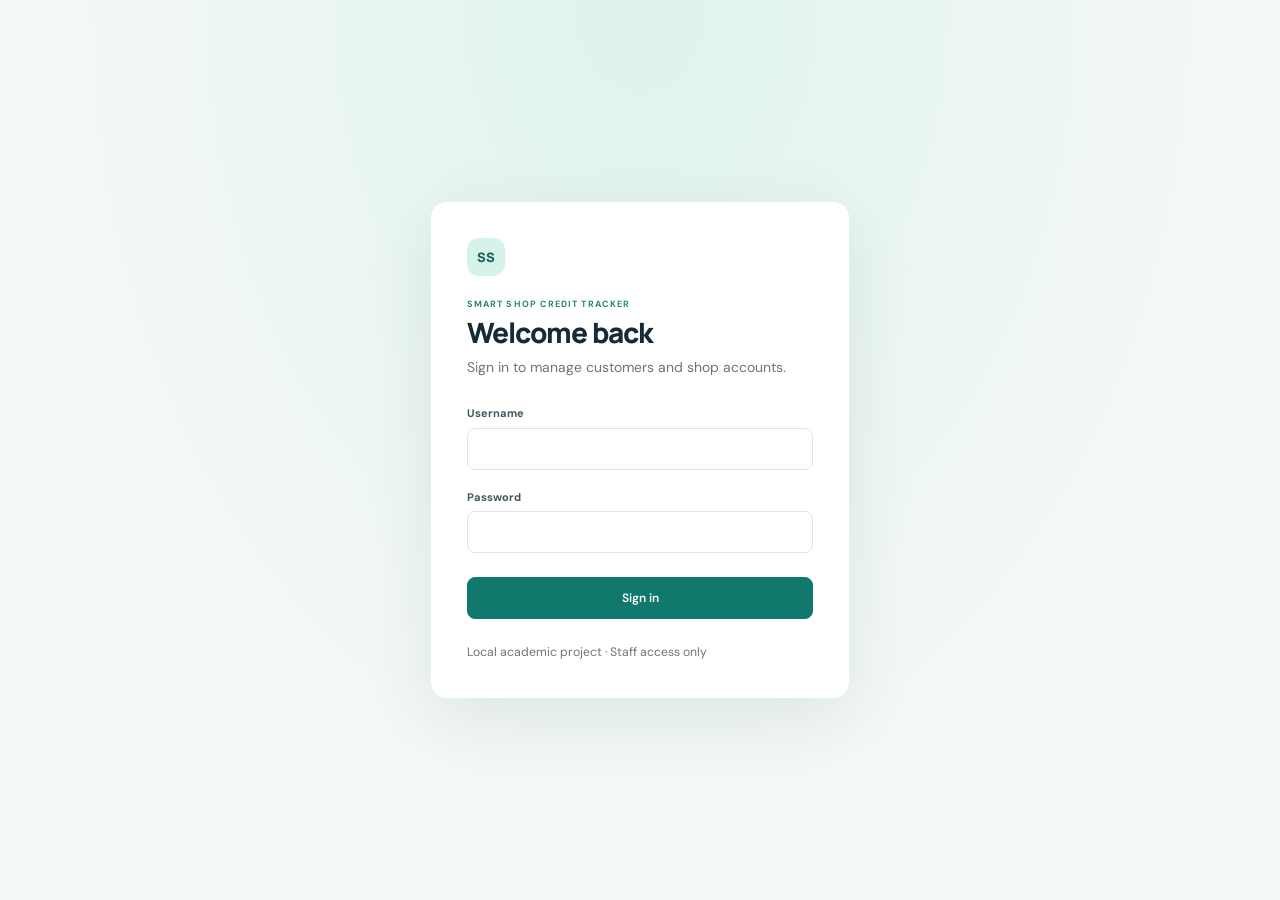
<file: frontend/index.html>
<!doctype html>
<html lang="en">
<head>
  <meta charset="utf-8">
  <meta name="viewport" content="width=device-width, initial-scale=1">
  <title>Dashboard | Smart Shop Credit Tracker</title>
  <link href="https://cdn.jsdelivr.net/npm/bootstrap@5.3.3/dist/css/bootstrap.min.css" rel="stylesheet">
  <link href="css/style.css" rel="stylesheet">
</head>
<body>
  <div class="app-shell">
    <aside class="sidebar">
      <a class="brand" href="#dashboard"><span class="brand-mark">SS</span><span>Smart Shop<small>Credit Tracker</small></span></a>
      <div class="nav-caption">WORKSPACE</div>
      <nav class="nav flex-column" id="main-nav">
        <a class="nav-link active" href="#dashboard"><span>▦</span> Dashboard</a>
        <a class="nav-link" href="#customers"><span>♙</span> Customers</a>
        <a class="nav-link" href="#credits"><span>＋</span> Credit entries</a>
        <a class="nav-link" href="#payments"><span>↙</span> Payments</a>
        <a class="nav-link" href="#ledger"><span>▤</span> Customer ledger</a>
        <a class="nav-link" href="#dues"><span>◷</span> Pending dues</a>
        <a class="nav-link" href="#reports"><span>▥</span> Reports</a>
      </nav>
      <div class="sidebar-footer"><div class="avatar">S</div><div><strong id="signed-in-user">Staff</strong><small>Shop account</small></div><button class="btn btn-sm btn-outline-light ms-auto" id="logout-button" type="button" title="Sign out">↗</button></div>
    </aside>
    <main class="main-area">
      <header class="topbar"><div><div class="eyebrow">SHOP MANAGEMENT</div><h1 id="page-title">Dashboard</h1></div><div class="today-label" id="today-label"></div></header>
      <div id="toast-area" class="toast-area" aria-live="polite"></div>

      <section class="page-section" id="page-dashboard">
        <div class="welcome-panel"><div><div class="eyebrow text-white-50">OVERVIEW</div><h2>Good day. Here’s your shop summary.</h2><p>Track customer credit and collections in one place.</p></div><a href="#credits" class="btn btn-light">＋ Record credit</a></div>
        <div class="row g-3 metric-grid">
          <div class="col-6 col-xl-4"><article class="metric-card"><span class="metric-icon teal">♙</span><div class="metric-label">Active customers</div><div class="metric-value" id="stat-customers">—</div></article></div>
          <div class="col-6 col-xl-4"><article class="metric-card"><span class="metric-icon blue">↗</span><div class="metric-label">Total credit</div><div class="metric-value" id="stat-credit">—</div></article></div>
          <div class="col-6 col-xl-4"><article class="metric-card"><span class="metric-icon green">✓</span><div class="metric-label">Payments collected</div><div class="metric-value" id="stat-payments">—</div></article></div>
          <div class="col-6 col-xl-4"><article class="metric-card"><span class="metric-icon orange">₹</span><div class="metric-label">Outstanding balance</div><div class="metric-value" id="stat-outstanding">—</div></article></div>
          <div class="col-6 col-xl-4"><article class="metric-card"><span class="metric-icon red">◷</span><div class="metric-label">Customers with dues</div><div class="metric-value" id="stat-dues">—</div></article></div>
        </div>
        <article class="content-card mt-4"><div class="card-heading"><div><h2>Recent transactions</h2><p>Latest credit and payment records</p></div><a class="text-link" href="#reports">View reports →</a></div>
          <div class="table-responsive"><table class="table align-middle"><thead><tr><th>Date</th><th>Customer</th><th>Transaction</th><th>Description</th><th class="text-end">Amount</th></tr></thead><tbody id="recent-table"></tbody></table></div>
        </article>
      </section>

      <section class="page-section d-none" id="page-customers">
        <div class="row g-4"><div class="col-xl-4"><article class="content-card"><div class="card-heading"><div><h2 id="customer-form-title">Add customer</h2><p>Customer details are stored securely.</p></div></div>
          <form id="customer-form"><input type="hidden" id="customer-id"><label class="form-label" for="customer-name">Full name</label><input class="form-control mb-3" id="customer-name" maxlength="120" required>
            <label class="form-label" for="customer-phone">Phone number</label><input class="form-control mb-3" id="customer-phone" inputmode="tel" pattern="[0-9+() .-]{7,20}" required>
            <label class="form-label" for="customer-address">Address <span class="optional">(optional)</span></label><textarea class="form-control mb-3" id="customer-address" rows="2" maxlength="255"></textarea>
            <button class="btn btn-primary" type="submit" id="customer-submit">Save customer</button><button class="btn btn-light d-none" type="button" id="cancel-edit">Cancel</button>
          </form></article></div>
          <div class="col-xl-8"><article class="content-card"><div class="card-heading"><div><h2>Customer directory</h2><p>Search by name or phone number.</p></div><input class="form-control search-input" id="customer-search" placeholder="Search customers…"></div>
            <div class="table-responsive"><table class="table align-middle"><thead><tr><th>Customer</th><th>Phone</th><th>Status</th><th class="text-end">Balance</th><th></th></tr></thead><tbody id="customers-table"></tbody></table></div></article></div>
        </div>
      </section>

      <section class="page-section d-none" id="page-credits">
        <div class="row g-4"><div class="col-lg-5"><article class="content-card"><div class="card-heading"><div><h2>Record credit purchase</h2><p>Add a customer purchase made on credit.</p></div></div>
          <form id="credit-form"><label class="form-label" for="credit-customer">Customer</label><select class="form-select mb-3 customer-select" id="credit-customer" required></select>
            <label class="form-label" for="credit-description">Purchase description</label><input class="form-control mb-3" id="credit-description" maxlength="255" required>
            <label class="form-label" for="credit-amount">Amount (₹)</label><input class="form-control mb-3" id="credit-amount" type="number" min="0.01" step="0.01" required>
            <label class="form-label" for="credit-date">Purchase date</label><input class="form-control mb-3" id="credit-date" type="date" required>
            <label class="form-label" for="credit-notes">Notes <span class="optional">(optional)</span></label><textarea class="form-control mb-3" id="credit-notes" rows="2" maxlength="500"></textarea>
            <button class="btn btn-primary" type="submit">Save credit entry</button>
          </form></article></div><div class="col-lg-7"><article class="content-card"><div class="card-heading"><div><h2>Credit history</h2><p>Latest customer credit entries.</p></div></div><div class="table-responsive"><table class="table align-middle"><thead><tr><th>Date</th><th>Customer</th><th>Description</th><th class="text-end">Amount</th></tr></thead><tbody id="credits-table"></tbody></table></div></article></div></div>
      </section>

      <section class="page-section d-none" id="page-payments">
        <div class="row g-4"><div class="col-lg-5"><article class="content-card"><div class="card-heading"><div><h2>Record payment</h2><p>Partial and full payments are supported.</p></div></div>
          <form id="payment-form"><label class="form-label" for="payment-customer">Customer</label><select class="form-select mb-2 customer-select" id="payment-customer" required></select><div id="payment-balance" class="balance-hint mb-3">Choose a customer to see their balance.</div>
            <label class="form-label" for="payment-amount">Payment amount (₹)</label><input class="form-control mb-3" id="payment-amount" type="number" min="0.01" step="0.01" required>
            <label class="form-label" for="payment-method">Payment method</label><select class="form-select mb-3" id="payment-method"><option value="CASH">Cash</option><option value="UPI">UPI</option><option value="OTHER">Other</option></select>
            <label class="form-label" for="payment-date">Payment date</label><input class="form-control mb-3" id="payment-date" type="date" required>
            <label class="form-label" for="payment-notes">Notes <span class="optional">(optional)</span></label><textarea class="form-control mb-3" id="payment-notes" rows="2" maxlength="500"></textarea>
            <button class="btn btn-primary" type="submit">Save payment</button>
          </form></article></div><div class="col-lg-7"><article class="content-card"><div class="card-heading"><div><h2>Payment history</h2><p>Latest repayments received.</p></div></div><div class="table-responsive"><table class="table align-middle"><thead><tr><th>Date</th><th>Customer</th><th>Method</th><th class="text-end">Amount</th></tr></thead><tbody id="payments-table"></tbody></table></div></article></div></div>
      </section>

      <section class="page-section d-none" id="page-ledger">
        <article class="content-card mb-4"><div class="card-heading"><div><h2>Customer ledger</h2><p>Chronological account history with running balance.</p></div><select class="form-select search-input customer-select" id="ledger-customer"></select></div><div class="row g-3 mb-4" id="ledger-summary"></div>
          <div class="table-responsive"><table class="table align-middle"><thead><tr><th>Date</th><th>Type</th><th>Description</th><th class="text-end">Credit</th><th class="text-end">Payment</th><th class="text-end">Balance</th></tr></thead><tbody id="ledger-table"></tbody></table></div></article>
      </section>

      <section class="page-section d-none" id="page-dues">
        <article class="content-card"><div class="card-heading"><div><h2>Pending dues</h2><p>Oldest credit date is an estimate; payments are not allocated to individual purchases.</p></div><input class="form-control search-input" id="dues-search" placeholder="Search name or phone…"></div>
          <div class="table-responsive"><table class="table align-middle"><thead><tr><th>Customer</th><th>Phone</th><th>Oldest credit (estimate)</th><th>Days</th><th class="text-end">Outstanding</th></tr></thead><tbody id="dues-table"></tbody></table></div></article>
      </section>

      <section class="page-section d-none" id="page-reports">
        <article class="content-card"><div class="card-heading"><div><h2>Reports</h2><p>Reports use saved database transactions.</p></div><button class="btn btn-outline-primary" id="export-csv" type="button">↓ Export CSV</button></div>
          <div class="report-filters"><label class="form-label">Report<select class="form-select" id="report-type"><option value="credits">Credit transactions</option><option value="payments">Payment collections</option><option value="outstanding">Outstanding balances</option></select></label><label class="form-label">From<input class="form-control" id="report-from" type="date"></label><label class="form-label">To<input class="form-control" id="report-to" type="date"></label><button class="btn btn-primary align-self-end" id="run-report" type="button">Run report</button></div>
          <div class="table-responsive"><table class="table align-middle"><thead id="report-head"></thead><tbody id="report-table"></tbody></table></div></article>
      </section>
      <footer class="app-footer">Smart Shop Credit Tracker <span>·</span> Academic project for local development</footer>
    </main>
  </div>
  <div class="modal fade" id="customer-modal" tabindex="-1" aria-hidden="true"><div class="modal-dialog"><div class="modal-content"><div class="modal-header"><h2 class="modal-title h5">Customer details</h2><button type="button" class="btn-close" data-bs-dismiss="modal"></button></div><div class="modal-body" id="customer-modal-body"></div><div class="modal-footer"><button class="btn btn-light" data-bs-dismiss="modal">Close</button><a class="btn btn-primary" id="modal-ledger-link" href="#ledger">Open ledger</a></div></div></div></div>
  <script src="https://cdn.jsdelivr.net/npm/bootstrap@5.3.3/dist/js/bootstrap.bundle.min.js"></script>
  <script src="js/app.js"></script>
</body>
</html>
</file>
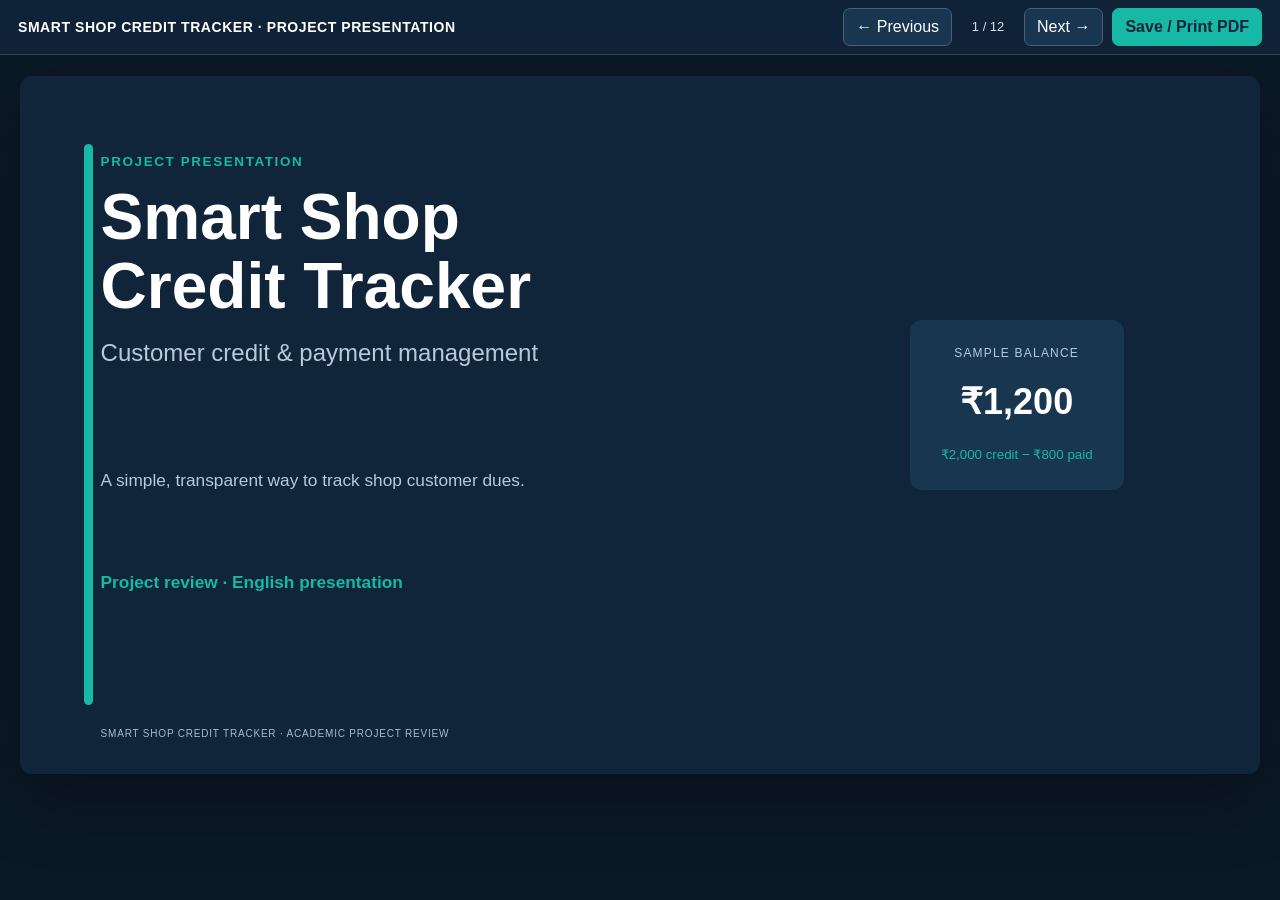
<file: Smart-Shop-Credit-Tracker-Presentation.html>
<!doctype html>
<html lang="en">
<head>
  <meta charset="utf-8">
  <meta name="viewport" content="width=device-width, initial-scale=1">
  <title>Smart Shop Credit Tracker — Project Presentation</title>
  <style>
    :root {
      color-scheme: light;
      --navy: #10243a;
      --ink: #192b40;
      --muted: #63758a;
      --teal: #16b8a6;
      --blue: #4c7cf3;
      --paper: #f3f6fa;
      --white: #fff;
      --line: #d8e1e9;
    }
    * { box-sizing: border-box; }
    body {
      margin: 0;
      background: #0b1826;
      color: var(--ink);
      font: 16px/1.5 "Segoe UI", Arial, sans-serif;
    }
    .toolbar {
      position: fixed;
      z-index: 5;
      inset: 0 0 auto;
      min-height: 54px;
      display: flex;
      align-items: center;
      justify-content: space-between;
      gap: 16px;
      padding: 8px 18px;
      color: white;
      background: rgba(16, 36, 58, .96);
      border-bottom: 1px solid #29435b;
    }
    .toolbar strong { font-size: 14px; letter-spacing: .04em; }
    .toolbar .controls { display: flex; align-items: center; gap: 9px; }
    button {
      min-height: 34px;
      padding: 6px 12px;
      border: 1px solid #496176;
      border-radius: 7px;
      color: white;
      background: #193650;
      font: inherit;
      cursor: pointer;
    }
    button:hover { background: #28506d; }
    button.save { color: #10243a; background: #16b8a6; border-color: #16b8a6; font-weight: 700; }
    #counter { min-width: 54px; text-align: center; font-size: 13px; color: #d4e0ea; }
    main { padding: 76px 20px 32px; }
    .slide {
      display: none;
      position: relative;
      width: min(1280px, calc(100vw - 40px));
      aspect-ratio: 16 / 9;
      margin: 0 auto;
      padding: 6.1% 6.5%;
      overflow: hidden;
      background: var(--paper);
      border-radius: 12px;
      box-shadow: 0 24px 70px rgba(0,0,0,.3);
    }
    .slide.active { display: block; }
    .slide.dark { color: white; background: var(--navy); }
    .slide.dark::before {
      position: absolute; content: ""; width: 9px; left: 5.2%; top: 9.8%; bottom: 9.8%;
      border-radius: 10px; background: var(--teal);
    }
    .section {
      margin: 0 0 11px;
      color: var(--teal);
      font-size: clamp(10px, 1.05vw, 14px);
      font-weight: 800;
      letter-spacing: .12em;
      text-transform: uppercase;
    }
    h1, h2, h3, p { margin-top: 0; }
    h1 { margin-bottom: 14px; font-size: clamp(32px, 5vw, 64px); line-height: 1.08; }
    h2 { margin-bottom: 20px; font-size: clamp(26px, 3.3vw, 42px); line-height: 1.13; color: var(--navy); }
    .dark h2 { color: white; }
    h3 { margin-bottom: 9px; font-size: clamp(15px, 1.5vw, 20px); color: var(--navy); }
    .dark h3 { color: white; }
    p, li { font-size: clamp(12px, 1.35vw, 18px); }
    .muted { color: var(--muted); }
    .dark .muted { color: #b8c9d8; }
    .subtitle { color: #b8c9d8; font-size: clamp(16px, 2vw, 24px); }
    .foot {
      position: absolute; left: 6.5%; bottom: 3.2%;
      color: var(--muted); font-size: 10px; letter-spacing: .08em;
    }
    .dark .foot { color: #a9bacb; }
    .number {
      position: absolute; right: 6.5%; bottom: 3%;
      color: var(--teal); font-weight: 800;
    }
    .grid { display: grid; gap: 14px; }
    .three { grid-template-columns: repeat(3, 1fr); }
    .two { grid-template-columns: repeat(2, 1fr); }
    .card {
      padding: 17px 19px;
      border-left: 5px solid var(--teal);
      border-radius: 9px;
      background: white;
      box-shadow: 0 4px 18px rgba(25,43,64,.06);
    }
    .card p { margin: 0; color: var(--muted); font-size: clamp(11px, 1.12vw, 15px); }
    .card.blue { border-color: var(--blue); }
    .card.orange { border-color: #f2a65a; }
    .card.green { border-color: #42a77a; }
    .banner {
      margin-top: 20px;
      padding: 17px 22px;
      border-radius: 9px;
      color: white;
      background: var(--navy);
      font-weight: 700;
      font-size: clamp(14px, 1.6vw, 20px);
      text-align: center;
    }
    .cols { display: grid; grid-template-columns: 1fr 1fr; gap: 44px; }
    ul { padding-left: 1.2em; }
    li { margin: 0 0 8px; }
    .steps { display: grid; grid-template-columns: repeat(5, 1fr); gap: 15px; margin-top: 35px; }
    .step { min-height: 160px; padding: 18px; border-radius: 10px; background: white; }
    .step b { display: block; margin-bottom: 17px; color: var(--teal); font-size: 24px; }
    .step strong { display: block; color: var(--navy); font-size: clamp(14px, 1.5vw, 19px); }
    .step small { display: block; margin-top: 8px; color: var(--muted); font-size: clamp(11px, 1vw, 14px); }
    .layers { width: 82%; margin: 0 auto; }
    .layer { margin: 8px 0; padding: 11px 17px; border-radius: 7px; background: white; font-size: clamp(12px, 1.3vw, 17px); }
    .layer strong { display: inline-block; width: 23%; color: var(--teal); font-size: .88em; letter-spacing: .07em; }
    .formula { margin: 21px 0; padding: 20px; border-radius: 10px; color: white; background: var(--navy); text-align: center; font-size: clamp(18px, 2.5vw, 30px); font-weight: 800; }
    .metric { padding: 14px; border-radius: 8px; background: #e8f1ff; text-align: center; font-weight: 800; }
    .metric:nth-child(2) { background: #fff1e3; }
    .metric:nth-child(3) { background: #e5f5f2; }
    .api-list { padding: 18px 20px; border-radius: 10px; background: white; font: 14px/1.9 Consolas, monospace; }
    .label { color: var(--teal); font-weight: 800; letter-spacing: .1em; }
    .conclusion { margin-top: 26px; color: var(--teal); font-size: clamp(19px, 3vw, 34px); font-weight: 800; }
    @media (max-width: 720px) {
      .toolbar strong { display: none; }
      .toolbar { justify-content: center; }
      .slide { padding: 9% 6%; }
      .steps { gap: 5px; }
      .step { padding: 9px; min-height: 120px; }
      .cols { gap: 16px; }
      .card { padding: 11px; }
    }
    @media print {
      @page { size: 13.333in 7.5in; margin: 0; }
      html, body { width: 13.333in; margin: 0; background: white; }
      .toolbar { display: none !important; }
      main { padding: 0; }
      .slide, .slide.active {
        display: block !important;
        width: 13.333in;
        height: 7.5in;
        aspect-ratio: auto;
        margin: 0;
        border-radius: 0;
        box-shadow: none;
        break-after: page;
        page-break-after: always;
      }
      .slide:last-child { break-after: auto; page-break-after: auto; }
    }
  </style>
</head>
<body>
  <header class="toolbar">
    <strong>SMART SHOP CREDIT TRACKER · PROJECT PRESENTATION</strong>
    <div class="controls">
      <button type="button" id="prev" aria-label="Previous slide">← Previous</button>
      <span id="counter">1 / 12</span>
      <button type="button" id="next" aria-label="Next slide">Next →</button>
      <button type="button" class="save" onclick="window.print()">Save / Print PDF</button>
    </div>
  </header>
  <main>
    <section class="slide dark active">
      <div class="section">Project presentation</div>
      <h1>Smart Shop<br>Credit Tracker</h1>
      <p class="subtitle">Customer credit &amp; payment management</p>
      <p style="margin-top:9%;color:#b8c9d8">A simple, transparent way to track shop customer dues.</p>
      <p style="margin-top:7%;color:#16b8a6;font-weight:700">Project review · English presentation</p>
      <div style="position:absolute;right:11%;top:35%;padding:24px 31px;border-radius:12px;background:#193650;text-align:center">
        <div style="color:#b8c9d8;font-size:12px;letter-spacing:.1em">SAMPLE BALANCE</div>
        <strong style="display:block;margin:13px 0;font-size:36px">₹1,200</strong>
        <small style="color:#16b8a6">₹2,000 credit − ₹800 paid</small>
      </div>
      <p class="foot">SMART SHOP CREDIT TRACKER · ACADEMIC PROJECT REVIEW</p>
    </section>

    <section class="slide">
      <div class="section">01 / Executive summary</div>
      <h2>A focused solution for everyday shop credit</h2>
      <div class="grid three">
        <article class="card blue"><h3>The need</h3><p>Paper or scattered records make it harder to find customer history, reconcile part-payments and prepare dues summaries.</p></article>
        <article class="card"><h3>The product</h3><p>A staff-facing web app to maintain customers, record purchases and repayments, and review ledgers and reports.</p></article>
        <article class="card orange"><h3>Review verdict</h3><p>Strong academic concept with thoughtful transaction safeguards. Production readiness is not established.</p></article>
      </div>
      <div class="banner">One customer record → every transaction saved → balance calculated from the ledger</div>
      <p class="muted" style="margin-top:17px">Scope: academic/local-development application; no claim of live shop deployment.</p>
      <span class="foot">SMART SHOP CREDIT TRACKER · PROJECT REVIEW</span><span class="number">02</span>
    </section>

    <section class="slide">
      <div class="section">02 / Problem &amp; proposal</div><h2>Replace manual reconciliation with a shared record</h2>
      <div class="cols">
        <div><p class="label">TODAY’S PAIN POINTS</p><ul><li>Searching notebooks takes time.</li><li>Partial payments are easy to miscalculate.</li><li>Records can be missed or duplicated.</li><li>Current dues are hard to summarize.</li></ul></div>
        <div><p class="label">PROPOSED APPROACH</p><ul><li>Central customer directory and search.</li><li>Separate credit and payment entries.</li><li>Server-checked rules and current balance.</li><li>Ledger, pending dues and date-range reports.</li></ul></div>
      </div>
      <div class="banner">Goal: improve visibility and consistency—not claim that data-entry errors disappear.</div>
      <span class="foot">SMART SHOP CREDIT TRACKER · PROJECT REVIEW</span><span class="number">03</span>
    </section>

    <section class="slide">
      <div class="section">03 / User journey</div><h2>A straightforward staff workflow</h2>
      <div class="steps">
        <div class="step"><b>01</b><strong>Sign in</strong><small>Staff session</small></div>
        <div class="step"><b>02</b><strong>Manage customer</strong><small>Create, search, edit</small></div>
        <div class="step"><b>03</b><strong>Record activity</strong><small>Credit or repayment</small></div>
        <div class="step"><b>04</b><strong>Check balance</strong><small>Ledger and running total</small></div>
        <div class="step"><b>05</b><strong>Review reports</strong><small>Dues and date filters</small></div>
      </div>
      <div class="banner">Browser → REST API → validated business logic → MySQL</div>
      <span class="foot">SMART SHOP CREDIT TRACKER · PROJECT REVIEW</span><span class="number">04</span>
    </section>

    <section class="slide">
      <div class="section">04 / Technical architecture</div><h2>Layered design keeps responsibilities clear</h2>
      <div class="layers">
        <div class="layer"><strong>FRONTEND</strong> HTML5 · CSS3 · vanilla JavaScript · Bootstrap 5.3 · Fetch API</div>
        <div class="layer"><strong>API + SECURITY</strong> Spring Boot REST · session · CSRF</div>
        <div class="layer"><strong>BUSINESS LOGIC</strong> Service validation · transactions · balance rules</div>
        <div class="layer"><strong>DATA ACCESS</strong> JdbcTemplate · parameterized SQL · repository</div>
        <div class="layer"><strong>PERSISTENCE</strong> MySQL · customers · credit entries · payments</div>
      </div>
      <div class="banner">Money values use MySQL DECIMAL(12,2) and Java BigDecimal.</div>
      <span class="foot">SMART SHOP CREDIT TRACKER · PROJECT REVIEW</span><span class="number">05</span>
    </section>

    <section class="slide">
      <div class="section">05 / Product modules</div><h2>The project covers the core credit-tracking loop</h2>
      <div class="grid three">
        <article class="card blue"><h3>Customer management</h3><p>Create, find, update, archive or restore customer profiles.</p></article>
        <article class="card"><h3>Credit entries</h3><p>Record purchase description, amount, date and optional notes.</p></article>
        <article class="card green"><h3>Payments</h3><p>Accept cash, UPI or other; support partial and full repayment.</p></article>
        <article class="card"><h3>Customer ledger</h3><p>Chronological entries, totals and running balance.</p></article>
        <article class="card orange"><h3>Dashboard &amp; dues</h3><p>Summary metrics, recent activity and outstanding dues.</p></article>
        <article class="card blue"><h3>Reports</h3><p>Outstanding customers and date-filtered credit/payment reports.</p></article>
      </div>
      <div class="banner">Archiving preserves historical financial records; it does not delete them.</div>
      <span class="foot">SMART SHOP CREDIT TRACKER · PROJECT REVIEW</span><span class="number">06</span>
    </section>

    <section class="slide">
      <div class="section">06 / Data &amp; balance logic</div><h2>Transactions are the source of truth</h2>
      <div class="grid three">
        <article class="card blue"><h3>CUSTOMERS</h3><p>Profile, phone, address and active status.</p></article>
        <article class="card"><h3>CREDIT_ENTRIES</h3><p>Customer-linked purchases with positive decimal amount.</p></article>
        <article class="card green"><h3>PAYMENTS</h3><p>Customer-linked repayments with method and retry key.</p></article>
      </div>
      <div class="formula">Total credits − total payments = outstanding balance</div>
      <div class="grid three"><div class="metric">₹2,000 credit</div><div class="metric">₹800 payment</div><div class="metric">₹1,200 due</div></div>
      <span class="foot">SMART SHOP CREDIT TRACKER · PROJECT REVIEW</span><span class="number">07</span>
    </section>

    <section class="slide">
      <div class="section">07 / Validation &amp; safety</div><h2>Useful safeguards are built into the transaction path</h2>
      <div class="grid two">
        <article class="card blue"><h3>Amount &amp; date validation</h3><p>Positive values, at most two decimals; future transaction dates rejected.</p></article>
        <article class="card"><h3>Overpayment prevention</h3><p>Backend checks current due and rejects a payment above the outstanding balance.</p></article>
        <article class="card green"><h3>Concurrent writes</h3><p>Customer row lock and transaction serialize balance checks for that customer.</p></article>
        <article class="card orange"><h3>Duplicate retry protection</h3><p>Unique payment request key prevents a repeated submission being recorded twice.</p></article>
      </div>
      <div class="banner">Also present: BCrypt passwords · authenticated sessions · CSRF token · parameterized SQL</div>
      <span class="foot">SMART SHOP CREDIT TRACKER · PROJECT REVIEW</span><span class="number">08</span>
    </section>

    <section class="slide">
      <div class="section">08 / Interface &amp; API</div><h2>Browser dashboard backed by protected REST endpoints</h2>
      <div class="cols">
        <div><p class="label">STAFF WORKSPACE</p><ul><li>Dashboard and recent transactions</li><li>Customer directory and search</li><li>Credit entries, payments and ledger</li><li>Pending dues and date-filtered reports</li></ul></div>
        <div><p class="label">API EXAMPLES</p><div class="api-list">GET&nbsp;&nbsp; /api/dashboard<br>GET&nbsp;&nbsp; /api/customers?search=…<br>POST /api/credits<br>POST /api/payments<br>GET&nbsp;&nbsp; /api/customers/{id}/ledger<br>GET&nbsp;&nbsp; /api/reports/outstanding</div></div>
      </div>
      <div class="banner">HTML5 + CSS3 + vanilla JavaScript · Bootstrap 5.3 · Fetch API · hash navigation · session cookies + CSRF</div>
      <span class="foot">SMART SHOP CREDIT TRACKER · PROJECT REVIEW</span><span class="number">09</span>
    </section>

    <section class="slide">
      <div class="section">09 / Testing &amp; evidence</div><h2>Report what is verified—and what still needs a live run</h2>
      <div class="grid two">
        <article class="card green"><h3>Automated unit tests</h3><ul><li>Overpayment rejection</li><li>Partial payment updates balance</li><li>Full payment clears balance</li><li>Duplicate retry is not inserted twice</li><li>Amount precision and positivity</li></ul></article>
        <article class="card orange"><h3>Still needs local verification</h3><ul><li>MySQL-backed end-to-end workflow</li><li>Browser/UI checks and screenshots</li><li>Concurrency test against MySQL</li><li>Backup/recovery and operations</li><li>Production security assessment</li></ul></article>
      </div>
      <p class="muted" style="margin-top:16px">The project report records 5 unit tests passing. Rerun the test suite before submission; live integration is not claimed here.</p>
      <span class="foot">SMART SHOP CREDIT TRACKER · PROJECT REVIEW</span><span class="number">10</span>
    </section>

    <section class="slide">
      <div class="section">10 / Critical review</div><h2>Good foundation—with clear next steps</h2>
      <div class="cols">
        <div><p class="label" style="color:#d98b38">CURRENT LIMITATIONS</p><ul><li>Payments are not allocated to specific purchases.</li><li>Oldest-credit age is therefore an estimate.</li><li>No detailed audit/correction workflow.</li><li>No password reset or staff-admin screen.</li><li>No backup, deployment or multi-shop operations.</li></ul></div>
        <div><p class="label">RECOMMENDED ROADMAP</p><ul><li>Allocate repayments to credit invoices.</li><li>Add auditable corrections and staff roles.</li><li>Add tested backup and restore procedures.</li><li>Run integration, security and usability tests.</li><li>Deploy behind HTTPS with production settings.</li></ul></div>
      </div>
      <div class="banner">Recommendation: present and extend as an academic prototype; do not use for real financial operations as-is.</div>
      <span class="foot">SMART SHOP CREDIT TRACKER · PROJECT REVIEW</span><span class="number">11</span>
    </section>

    <section class="slide">
      <div class="section">11 / Conclusion</div><h2>A practical academic project with a credible core</h2>
      <div class="grid two">
        <article class="card"><h3>Suggested demo sequence</h3><ol><li>Sign in as staff</li><li>Create or find a customer</li><li>Add ₹2,000 credit</li><li>Record ₹800 payment → show ₹1,200 due</li><li>Pay ₹1,200 → confirm zero balance</li><li>Show ledger and report</li></ol></article>
        <article class="card blue"><h3>Review summary</h3><p>Clear use case, useful core modules, and thoughtful transaction protections for an academic prototype. Improve payment allocation, auditability, integration testing and operational readiness before real-world use.</p><div class="conclusion">Thank you · Questions?</div></article>
      </div>
      <span class="foot">SMART SHOP CREDIT TRACKER · PROJECT REVIEW</span><span class="number">12</span>
    </section>
  </main>
  <script>
    (() => {
      const slides = [...document.querySelectorAll(".slide")];
      const counter = document.getElementById("counter");
      let current = 0;
      function show(index) {
        current = (index + slides.length) % slides.length;
        slides.forEach((slide, i) => slide.classList.toggle("active", i === current));
        counter.textContent = `${current + 1} / ${slides.length}`;
      }
      document.getElementById("prev").addEventListener("click", () => show(current - 1));
      document.getElementById("next").addEventListener("click", () => show(current + 1));
      document.addEventListener("keydown", event => {
        if (event.key === "ArrowRight" || event.key === "PageDown") show(current + 1);
        if (event.key === "ArrowLeft" || event.key === "PageUp") show(current - 1);
      });
    })();
  </script>
</body>
</html>
</file>
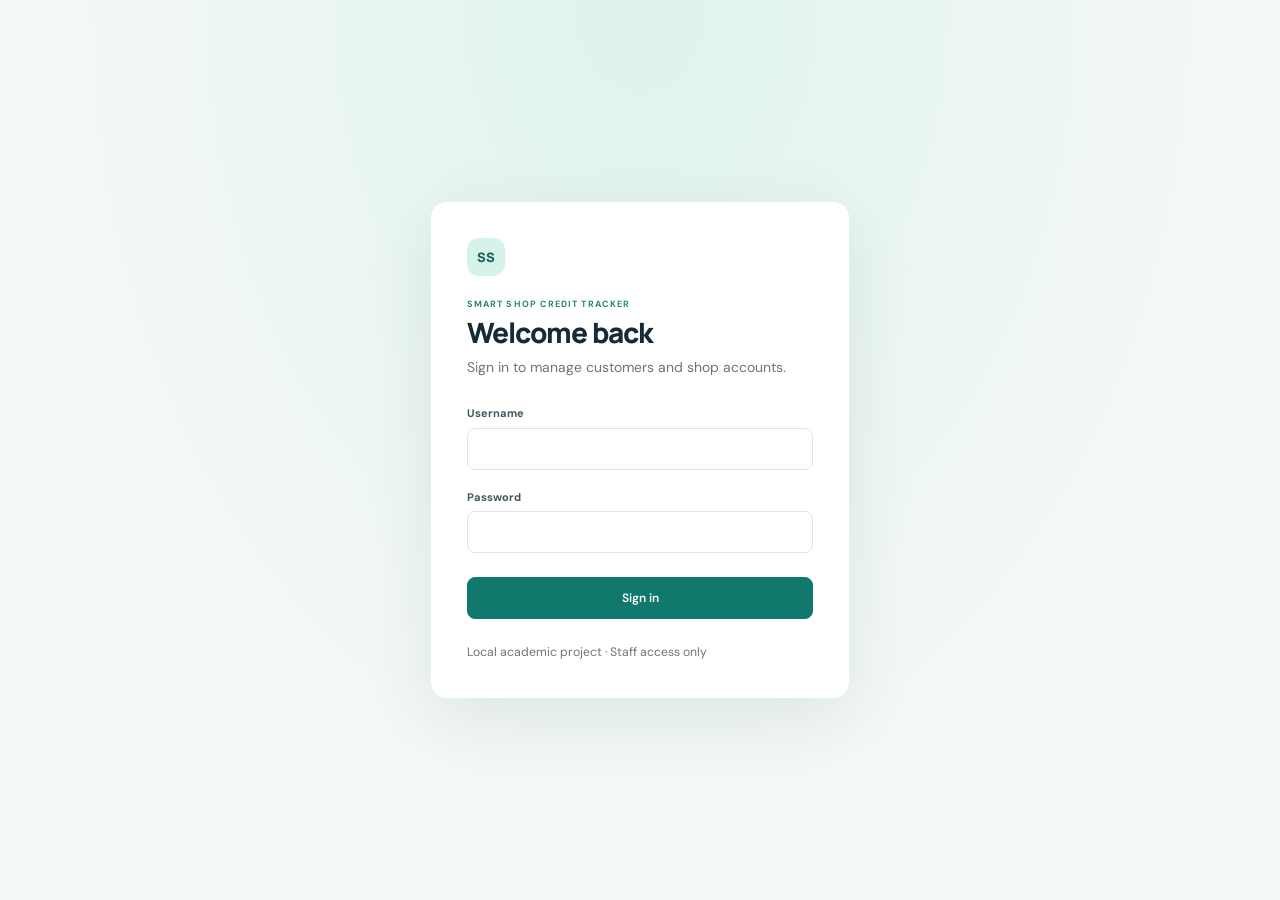
<file: frontend/login.html>
<!doctype html>
<html lang="en">
<head>
  <meta charset="utf-8">
  <meta name="viewport" content="width=device-width, initial-scale=1">
  <title>Sign in | Smart Shop</title>
  <link href="https://cdn.jsdelivr.net/npm/bootstrap@5.3.3/dist/css/bootstrap.min.css" rel="stylesheet">
  <link href="css/style.css" rel="stylesheet">
</head>
<body class="login-page">
  <main class="login-card">
    <div class="brand-mark">SS</div>
    <p class="eyebrow mb-1">SMART SHOP CREDIT TRACKER</p>
    <h1 class="h3 mb-2">Welcome back</h1>
    <p class="text-secondary mb-4">Sign in to manage customers and shop accounts.</p>
    <div id="login-alert" class="alert d-none" role="alert"></div>
    <form id="login-form">
      <label class="form-label" for="username">Username</label>
      <input class="form-control mb-3" id="username" name="username" autocomplete="username" required>
      <label class="form-label" for="password">Password</label>
      <input class="form-control mb-4" id="password" name="password" type="password" autocomplete="current-password" required>
      <button class="btn btn-primary w-100" type="submit">Sign in</button>
    </form>
    <p class="small text-secondary mt-4 mb-0">Local academic project · Staff access only</p>
  </main>
  <script src="js/login.js"></script>
</body>
</html>
</file>
<file: frontend/css/style.css>
@import url('https://fonts.googleapis.com/css2?family=DM+Sans:wght@400;500;600;700&family=Manrope:wght@400;500;600;700;800&display=swap');

:root{--ink:#172b36;--muted:#74838b;--line:#e8eef0;--paper:#f5f8f8;--teal:#0f766e;--teal-dark:#0b4f4b;--navy:#102d36}
*{box-sizing:border-box}
body{margin:0;background:var(--paper);color:var(--ink);font-family:"DM Sans",sans-serif;font-size:14px}
h1,h2,h3,.brand{font-family:Manrope,sans-serif}
.app-shell{min-height:100vh}
.sidebar{width:252px;background:var(--navy);color:#fff;position:fixed;inset:0 auto 0 0;padding:26px 16px 18px;display:flex;flex-direction:column;z-index:5}
.brand{display:flex;align-items:center;gap:11px;color:#fff;text-decoration:none;font-weight:800;font-size:16px;padding:2px 8px 35px}
.brand small{display:block;font:400 11px "DM Sans",sans-serif;color:#a9c0c1;margin-top:2px}
.brand-mark{width:38px;height:38px;border-radius:12px;background:#d6f3e9;color:#0e6259;display:inline-grid;place-items:center;font:800 13px Manrope,sans-serif;flex:none}
.nav-caption,.eyebrow{letter-spacing:.12em;font-size:10px;font-weight:700;color:#8ba3a8}
.nav-caption{padding:0 12px 11px}
.sidebar .nav{gap:5px}
.sidebar .nav-link{border-radius:9px;color:#aec2c6;padding:11px 12px;display:flex;align-items:center;gap:12px;font-size:13px}
.sidebar .nav-link span{font-size:17px;width:19px;text-align:center;color:#87aaa8}
.sidebar .nav-link:hover,.sidebar .nav-link.active{background:#1b434b;color:#fff}
.sidebar .nav-link.active span{color:#9be2d0}
.sidebar-footer{margin-top:auto;border-top:1px solid #29434a;padding:18px 4px 0;display:flex;align-items:center;gap:9px;font-size:12px}
.sidebar-footer small{display:block;color:#9db1b4;font-size:10px;margin-top:3px}
.avatar{width:34px;height:34px;border-radius:50%;background:#d8eee6;color:#21665d;display:grid;place-items:center;font-weight:700}
.main-area{margin-left:252px;padding:0 36px 25px;max-width:1800px}
.topbar{height:105px;display:flex;align-items:center;justify-content:space-between;border-bottom:1px solid #e6eded;margin-bottom:27px}
.topbar .eyebrow{color:#87969b;margin-bottom:6px}
.topbar h1{font-size:23px;font-weight:800;margin:0;letter-spacing:-.04em}
.today-label{font-size:12px;color:var(--muted)}
.welcome-panel{border-radius:14px;padding:27px 30px;background:linear-gradient(112deg,#115d5c,#138477);color:white;display:flex;align-items:center;justify-content:space-between;gap:18px;margin-bottom:19px}
.welcome-panel h2{font-size:21px;margin:8px 0 5px;font-weight:700}
.welcome-panel p{margin:0;color:#d5ebe7;font-size:12px}
.welcome-panel .btn{font-size:12px;font-weight:700;border:0}
.metric-card,.content-card{background:#fff;border:1px solid #e9eff0;border-radius:12px;box-shadow:0 3px 12px #173f4810}
.metric-card{min-height:133px;padding:17px 19px;position:relative}
.metric-icon{width:31px;height:31px;border-radius:9px;display:grid;place-items:center;font-size:15px;margin-bottom:13px}
.metric-icon.teal{background:#e4f5ef;color:#14806c}.metric-icon.blue{background:#e9f0ff;color:#4c6bc2}.metric-icon.green{background:#e9f6ec;color:#339250}.metric-icon.orange{background:#fff2df;color:#bd7416}.metric-icon.red{background:#ffeded;color:#cb5353}
.metric-label{font-size:11px;color:#79888e}
.metric-value{font:800 22px Manrope,sans-serif;margin-top:4px;letter-spacing:-.04em}
.content-card{padding:21px 22px}
.card-heading{display:flex;align-items:center;justify-content:space-between;gap:14px;margin-bottom:17px}
.card-heading h2{font-size:15px;font-weight:800;margin:0 0 4px}
.card-heading p{font-size:11px;color:var(--muted);margin:0}
.text-link{font-size:11px;color:var(--teal);text-decoration:none;font-weight:700}
.table{margin:0;font-size:12px;--bs-table-bg:transparent}
.table thead th{font-weight:600;color:#89969b;font-size:10px;text-transform:uppercase;letter-spacing:.04em;border-bottom-color:var(--line);white-space:nowrap}
.table tbody td{border-bottom-color:#eef2f3;padding-top:12px;padding-bottom:12px}
.table tbody tr:last-child td{border-bottom:0}
.table .btn{font-size:11px;padding:4px 8px}
.customer-name{font-weight:700;color:var(--ink)}
.customer-sub{font-size:10px;color:var(--muted);margin-top:3px}
.amount-positive{color:#14806c;font-weight:700}.amount-negative{color:#bc5147;font-weight:700}
.badge-status{background:#e7f5ee;color:#2e805c;border-radius:20px;padding:5px 9px;font-size:10px;font-weight:600}
.badge-status.inactive{background:#f0f1f2;color:#7c8589}
.form-label{font-size:11px;font-weight:700;color:#43555d;margin-bottom:6px}
.form-control,.form-select{border-color:#dce5e7;border-radius:8px;font-size:12px;padding:9px 11px}
.form-control:focus,.form-select:focus{border-color:#55aa9d;box-shadow:0 0 0 .2rem #1681711d}
.btn{border-radius:8px;font-size:12px;font-weight:600;padding:9px 13px}
.btn-primary{--bs-btn-bg:#11786e;--bs-btn-border-color:#11786e;--bs-btn-hover-bg:#0e665e;--bs-btn-hover-border-color:#0e665e}
.btn-outline-primary{--bs-btn-color:#11786e;--bs-btn-border-color:#b8d9d4;--bs-btn-hover-bg:#11786e;--bs-btn-hover-border-color:#11786e}
.optional{font-weight:400;color:#89969b}
.search-input{max-width:230px}
.balance-hint{font-size:11px;background:#f0f8f6;color:#28766e;padding:9px 11px;border-radius:7px}
.report-filters{display:flex;gap:12px;align-items:end;flex-wrap:wrap;margin-bottom:18px}
.report-filters label{min-width:150px;flex:1}
.app-footer{padding:24px 2px 0;color:#8b989c;font-size:10px}.app-footer span{padding:0 6px}
.toast-area{position:fixed;top:16px;right:18px;z-index:20;max-width:min(400px,calc(100vw - 30px))}
.toast-message{padding:12px 16px;background:#123f3a;color:#fff;border-radius:9px;box-shadow:0 5px 22px #0002;margin-bottom:8px;font-size:12px}
.toast-message.error{background:#8c3934}
.login-page{min-height:100vh;display:grid;place-items:center;padding:20px;background:radial-gradient(ellipse at top,#dff3eb,#f4f8f7 64%)}
.login-card{width:min(420px,100%);padding:36px;background:#fff;border:1px solid #e8eeee;border-radius:16px;box-shadow:0 20px 70px #16474617}
.login-card .brand-mark{margin-bottom:22px}.login-card .eyebrow{color:#278579;font-size:9px}.login-card h1{font-weight:800;letter-spacing:-.04em}.login-card .form-control{padding:11px}
.login-card .btn{padding:11px}
.empty-state{text-align:center;color:#89969b;padding:24px!important}
.summary-chip{background:#f5f8f8;border-radius:9px;padding:14px 16px}
.summary-chip small{color:#77868b;font-size:10px}.summary-chip strong{display:block;font:700 17px Manrope,sans-serif;margin-top:4px}
@media(max-width:1000px){.sidebar{width:220px}.main-area{margin-left:220px;padding-left:22px;padding-right:22px}}
@media(max-width:700px){.sidebar{width:64px;padding:20px 8px}.brand{padding:0 5px 24px}.brand>span:last-child,.nav-caption,.sidebar .nav-link:not(.active){font-size:0}.brand-mark{width:38px}.sidebar .nav-link{padding:12px 9px;justify-content:center}.sidebar .nav-link span{font-size:18px}.sidebar-footer{padding-left:4px;justify-content:center}.sidebar-footer>div:not(.avatar),.sidebar-footer button{display:none}.main-area{margin-left:64px;padding:0 13px 20px}.topbar{height:86px;margin-bottom:17px}.topbar h1{font-size:19px}.today-label{font-size:10px}.welcome-panel{padding:19px;align-items:flex-start;flex-direction:column}.welcome-panel h2{font-size:18px}.metric-card{min-height:121px;padding:14px}.metric-value{font-size:18px}.content-card{padding:16px 13px}.card-heading{align-items:flex-start;flex-direction:column}.search-input{max-width:none;width:100%}.report-filters{display:grid;grid-template-columns:1fr 1fr}.report-filters label:first-child{grid-column:1/-1}.report-filters button{grid-column:1/-1}.login-card{padding:27px 22px}}
</file>
